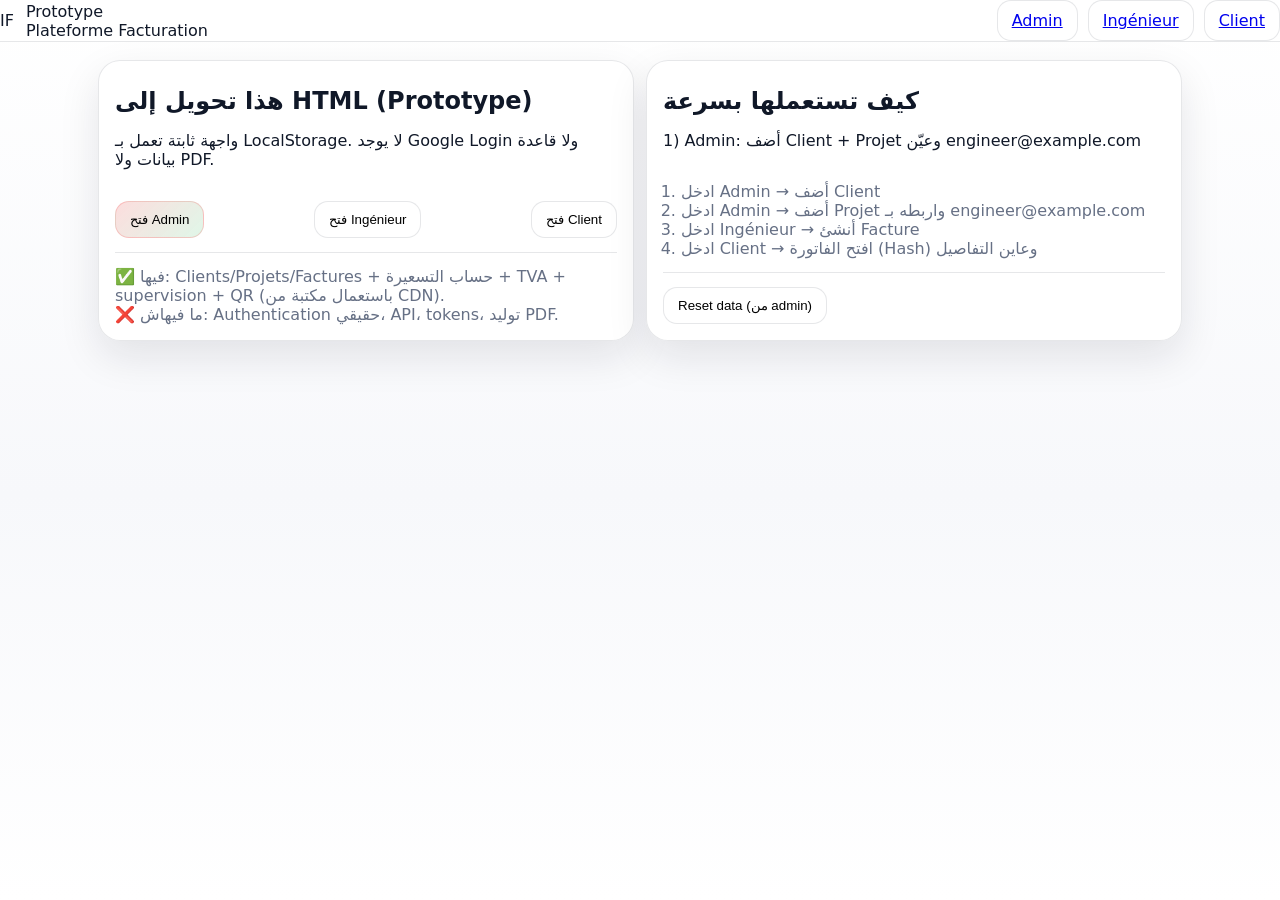
<file: Index.html>
<!doctype html>
<html lang="fr">
<head>
  <meta charset="utf-8"/>
  <meta name="viewport" content="width=device-width,initial-scale=1"/>
  <title>Plateforme Facturation — Prototype HTML</title>
  <link rel="stylesheet" href="styles.css"/>
</head>
<body data-page="home">
  <div class="topbar">
    <div class="row">
      <div class="brand">
        <div class="logo">IF</div>
        <div class="title">
          <div class="k">Prototype</div>
          <div class="t">Plateforme Facturation</div>
        </div>
      </div>
      <div class="nav">
        <a class="btn" href="admin.html">Admin</a>
        <a class="btn" href="engineer.html">Ingénieur</a>
        <a class="btn" href="client.html">Client</a>
      </div>
    </div>
  </div>

  <div class="container">
    <div class="grid two">
      <div class="card">
        <div class="hd">
          <h2>هذا تحويل إلى HTML (Prototype)</h2>
          <p>واجهة ثابتة تعمل بـ LocalStorage. لا يوجد Google Login ولا قاعدة بيانات ولا PDF.</p>
        </div>
        <div class="bd">
          <div class="row">
            <button class="btn primary" id="goAdmin">فتح Admin</button>
            <button class="btn" id="goEngineer">فتح Ingénieur</button>
            <button class="btn" id="goClient">فتح Client</button>
          </div>
          <div class="hr"></div>
          <div class="small muted">
            ✅ فيها: Clients/Projets/Factures + حساب التسعيرة + TVA + supervision + QR (باستعمال مكتبة من CDN).<br/>
            ❌ ما فيهاش: Authentication حقيقي، API، tokens، توليد PDF.
          </div>
        </div>
      </div>

      <div class="card">
        <div class="hd">
          <h2>كيف تستعملها بسرعة</h2>
          <p>1) Admin: أضف Client + Projet وعيّن engineer@example.com</p>
        </div>
        <div class="bd">
          <ol class="small muted" style="margin:0;padding-left:18px">
            <li>ادخل Admin → أضف Client</li>
            <li>ادخل Admin → أضف Projet واربطه بـ engineer@example.com</li>
            <li>ادخل Ingénieur → أنشئ Facture</li>
            <li>ادخل Client → افتح الفاتورة (Hash) وعاين التفاصيل</li>
          </ol>
          <div class="hr"></div>
          <button class="btn ghost" id="resetAll">Reset data (من admin)</button>
        </div>
      </div>
    </div>
  </div>

  <div id="toast" style="position:fixed;left:50%;bottom:22px;transform:translateX(-50%);background:#0f172a;color:#fff;padding:10px 14px;border-radius:14px;opacity:0;transition:.25s;font-size:14px"></div>
  <script src="app.js"></script>
</body>
</html>
</file>
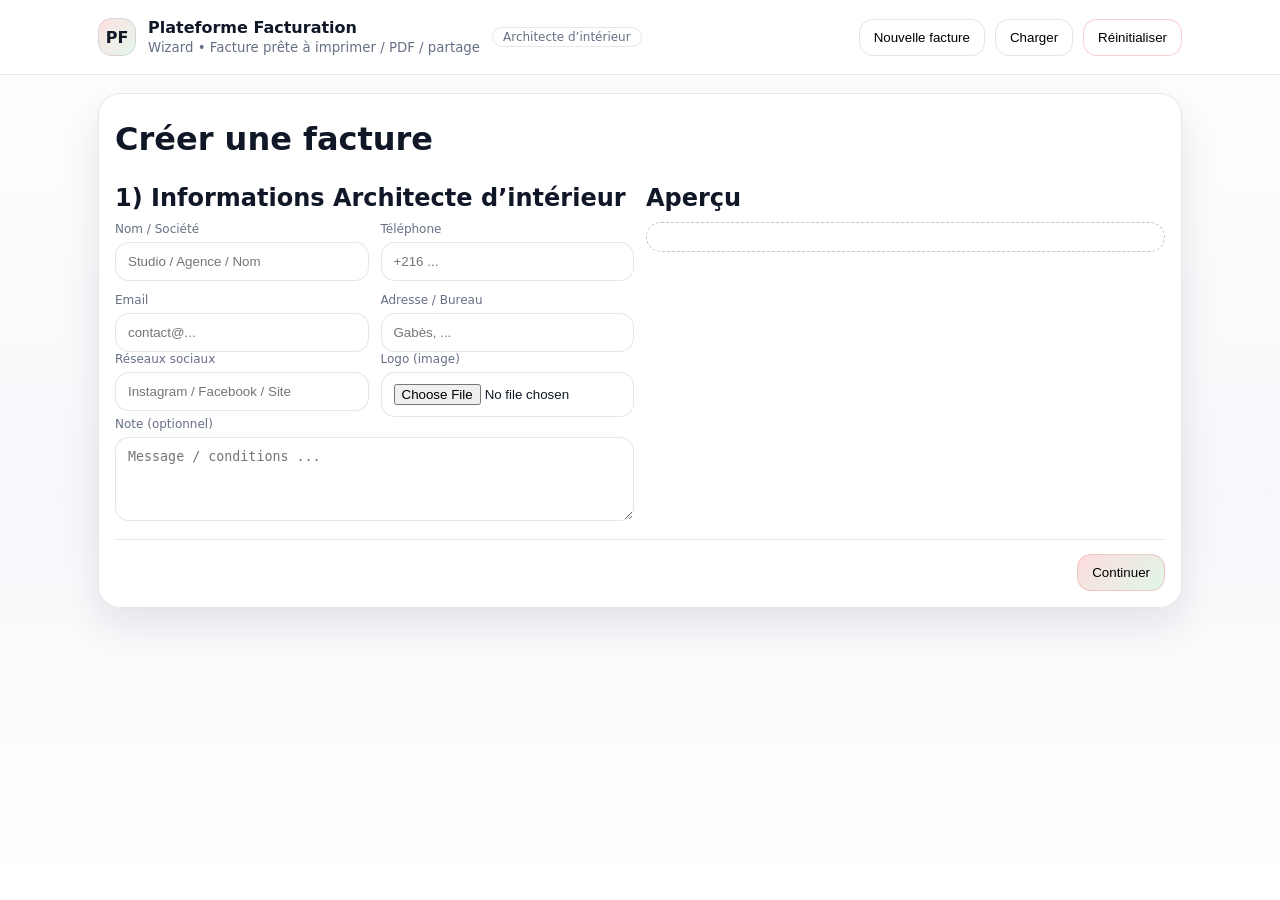
<file: index.html>
<!doctype html>
<html lang="fr">
<head>
  <meta charset="utf-8"/>
  <meta name="viewport" content="width=device-width,initial-scale=1"/>
  <title>Plateforme Facturation</title>
  <link rel="stylesheet" href="styles.css"/>
</head>
<body>
  <div class="topbar">
    <div class="container">
      <div class="row">
        <div class="brand">
          <div class="logoBox">PF</div>
          <div>
            <div style="font-weight:900">Plateforme Facturation</div>
            <small class="muted">Wizard • Facture prête à imprimer / PDF / partage</small>
          </div>
          <span class="badge">Architecte d’intérieur</span>
        </div>
        <div class="nav">
          <button class="btn" id="btnNew">Nouvelle facture</button>
          <button class="btn" id="btnLoad">Charger</button>
          <button class="btn danger" id="btnReset">Réinitialiser</button>
        </div>
      </div>
    </div>
  </div>

  <div class="container">
    <div class="card">
      <div class="hd">
        <h1 style="margin:10px 0 0 0">Créer une facture</h1>
        <div class="steps" id="steps"></div>
      </div>
      <div class="bd">
        <section id="s1">
          <div class="grid two">
            <div>
              <h2>1) Informations Architecte d’intérieur</h2>
              <div class="grid two">
                <div class="field"><label>Nom / Société</label><input id="a_name" placeholder="Studio / Agence / Nom" /></div>
                <div class="field"><label>Téléphone</label><input id="a_phone" placeholder="+216 ..." /></div>
                <div class="field"><label>Email</label><input id="a_email" type="email" placeholder="contact@..." /></div>
                <div class="field"><label>Adresse / Bureau</label><input id="a_address" placeholder="Gabès, ..." /></div>
              </div>
              <div class="grid two">
                <div class="field"><label>Réseaux sociaux</label><input id="a_social" placeholder="Instagram / Facebook / Site" /></div>
                <div class="field"><label>Logo (image)</label><input id="a_logo" type="file" accept="image/*" /></div>
              </div>
              <div class="field"><label>Note (optionnel)</label><textarea id="a_note" placeholder="Message / conditions ..."></textarea></div>
            </div>

            <div>
              <h2>Aperçu</h2>
              <div class="preview" id="preview_arch"></div>
            </div>
          </div>
          <div class="hr"></div>
          <div class="right">
            <button class="btn primary" data-next="2">Continuer</button>
          </div>
        </section>

        <section id="s2" class="hidden">
          <div class="grid two">
            <div>
              <h2>2) Informations Client</h2>
              <div class="grid two">
                <div class="field"><label>Nom client</label><input id="c_name" /></div>
                <div class="field"><label>Téléphone</label><input id="c_phone" /></div>
                <div class="field"><label>Email</label><input id="c_email" type="email" /></div>
                <div class="field"><label>Adresse</label><input id="c_address" /></div>
              </div>
              <div class="field"><label>Remarques client (optionnel)</label><textarea id="c_note"></textarea></div>
            </div>
            <div>
              <h2>Aperçu</h2>
              <div class="preview" id="preview_client"></div>
            </div>
          </div>
          <div class="hr"></div>
          <div class="right">
            <button class="btn" data-prev="1">Retour</button>
            <button class="btn primary" data-next="3">Continuer</button>
          </div>
        </section>

        <section id="s3" class="hidden">
          <div class="grid two">
            <div>
              <h2>3) Projet</h2>
              <div class="grid two">
                <div class="field"><label>Titre du projet</label><input id="p_title" placeholder="Ex: Rénovation appartement S+2" /></div>
                <div class="field"><label>Lieu</label><input id="p_location" placeholder="Ville / Quartier" /></div>
              </div>
              <div class="grid two">
                <div class="field">
                  <label>PROJET (Type)</label>
                  <select id="p_type">
                    <option value="RESIDENTIEL">Résidentiel (Particuliers)</option>
                    <option value="TERTIAIRE">Tertiaire (Entreprises)</option>
                    <option value="COMMERCIAL">Commercial (Retail/CHR)</option>
                    <option value="PUBLIC_CULTUREL">Public et Culturel</option>
                    <option value="SCENOGRAPHIE">Scénographie et Éphémère</option>
                  </select>
                </div>
                <div class="field">
                  <label>Plan 2D: bâtiment</label>
                  <select id="p_isNew">
                    <option value="1">Neuf (depuis الأرض جديدة)</option>
                    <option value="0">Rénovation / existant</option>
                  </select>
                </div>
              </div>
              <div class="grid two">
                <div class="field"><label>Surface (m²)</label><input id="p_m2" type="number" step="0.01" value="0" /></div>
                <div class="field"><label>Façade (ml) (Commercial)</label><input id="p_facade" type="number" step="0.01" value="0" /></div>
              </div>
            </div>
            <div>
              <h2>Aperçu</h2>
              <div class="preview" id="preview_project"></div>
            </div>
          </div>
          <div class="hr"></div>
          <div class="right">
            <button class="btn" data-prev="2">Retour</button>
            <button class="btn primary" data-next="4">Continuer</button>
          </div>
        </section>

        <section id="s4" class="hidden">
          <h2>4) Facture (options)</h2>
          <div class="grid three">
            <div class="card" style="box-shadow:none">
              <div class="bd">
                <div class="field">
                  <label>TVA</label>
                  <select id="i_tva">
                    <option value="0.19">19%</option>
                    <option value="0">0%</option>
                  </select>
                </div>

                <div class="field">
                  <label>Modules</label>
                  <div class="grid" style="gap:8px">
                    <label><input type="checkbox" id="m_plan2d" checked/> Plan aménagé 2D</label>
                    <label><input type="checkbox" id="m_3dint" checked/> 3D intérieur</label>
                    <label><input type="checkbox" id="m_ext" checked/> Extérieur</label>
                    <label><input type="checkbox" id="m_dossier" checked/> Dossier technique</label>
                  </div>
                </div>

                <div class="field">
                  <label>Visites (optionnel)</label>
                  <select id="i_visitsMode">
                    <option value="NONE">Aucune</option>
                    <option value="SINGLE">Visites séparées (100 DT / visite)</option>
                    <option value="MONTHLY">Forfait mensuel (400 DT / 6 visites)</option>
                  </select>
                </div>
                <div class="field">
                  <label>Nombre visites (si séparées)</label>
                  <input id="i_visitsCount" type="number" value="1"/>
                </div>
              </div>
            </div>

            <div class="card" style="grid-column:2/4;box-shadow:none">
              <div class="bd">
                <h3 style="margin-top:0">Calcul automatique</h3>
                <div class="kpi">
                  <div class="box"><div class="muted">Sous-total</div><div class="val" id="k_sub">0.00 DT</div></div>
                  <div class="box"><div class="muted">TVA</div><div class="val" id="k_tax">0.00 DT</div></div>
                  <div class="box"><div class="muted">TOTAL</div><div class="val" id="k_total">0.00 DT</div></div>
                  <div class="box"><div class="muted">Acompte (25%)</div><div class="val" id="k_dep">0.00 DT</div></div>
                </div>
                <div class="hr"></div>
                <table>
                  <thead><tr><th>Désignation</th><th>Qté</th><th>Unité</th><th>PU</th><th>Total</th></tr></thead>
                  <tbody id="lines"></tbody>
                </table>
              </div>
            </div>
          </div>

          <div class="hr"></div>
          <div class="right">
            <button class="btn" data-prev="3">Retour</button>
            <button class="btn primary" id="btnFinish">Générer facture finale</button>
          </div>
        </section>

        <section id="s5" class="hidden">
          <div class="grid two">
            <div class="card" style="box-shadow:none">
              <div class="bd">
                <h2 style="margin-top:0">Facture finale</h2>
                <div class="muted" id="final_meta"></div>
                <div class="hr"></div>
                <div class="right">
                  <button class="btn" id="btnPrint">Imprimer</button>
                  <button class="btn primary" id="btnPdf">Télécharger PDF</button>
                  <button class="btn" id="btnCopy">Copier lien</button>
                </div>
                <div class="hr"></div>
                <div class="preview" id="final_preview"></div>
              </div>
            </div>

            <div class="card" style="box-shadow:none">
              <div class="bd">
                <h2 style="margin-top:0">QR Code</h2>
                <p class="muted">Le QR ouvre le lien public de la facture.</p>
                <canvas id="qrCanvas" style="width:260px;height:260px"></canvas>
                <div class="hr"></div>
                <div class="field">
                  <label>Lien public</label>
                  <input id="publicLink" readonly />
                </div>
                <small class="muted">⚠️ Le lien contient les données (aucune base de données).</small>
              </div>
            </div>
          </div>
          <div class="hr"></div>
          <div class="right">
            <button class="btn" data-prev="4">Retour</button>
            <button class="btn primary" id="btnNew2">Nouvelle facture</button>
          </div>
        </section>

        <section id="publicView" class="hidden">
          <div class="card">
            <div class="hd"><h2 id="pubTitle">Facture</h2><p class="muted" id="pubMeta"></p></div>
            <div class="bd">
              <div id="pubBody"></div>
              <div class="hr"></div>
              <div class="right">
                <button class="btn" id="btnPubPrint">Imprimer</button>
                <button class="btn primary" id="btnPubPdf">Télécharger PDF</button>
              </div>
            </div>
          </div>
        </section>

      </div>
    </div>
  </div>

  <div id="toast" class="toast hidden"></div>
<script src="qrcode.js"></script>
  <script src="app.js"></script>
</body>
</html>
</file>
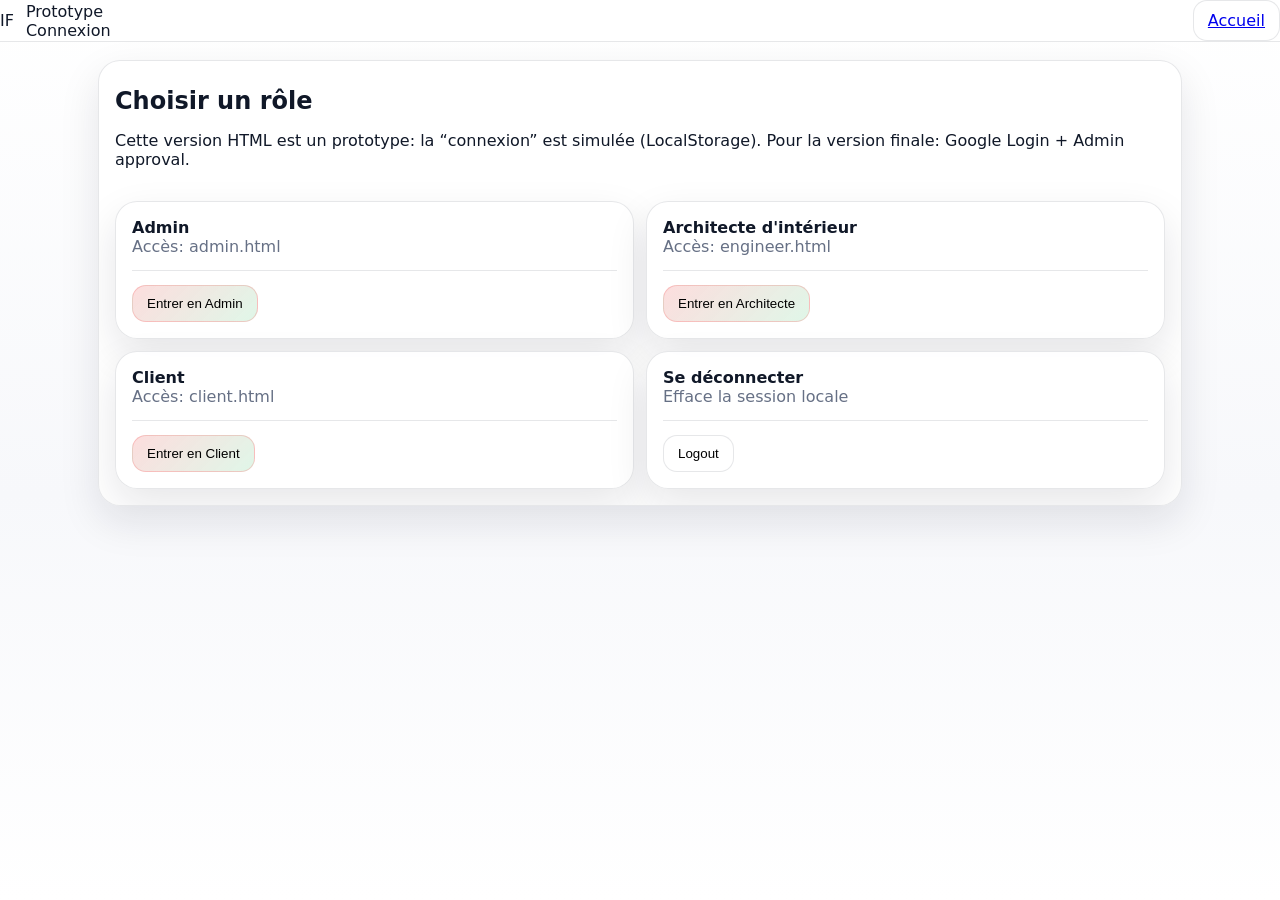
<file: admin.html>
<!doctype html>
<html lang="fr">
<head>
  <meta charset="utf-8"/>
  <meta name="viewport" content="width=device-width,initial-scale=1"/>
  <title>Admin — Prototype HTML</title>
  <link rel="stylesheet" href="styles.css"/>
</head>
<body data-page="admin">
  <div class="topbar">
    <div class="row">
      <div class="brand">
        <div class="logo">IF</div>
        <div class="title">
          <div class="k">Prototype</div>
          <div class="t">Admin</div>
        </div>
      </div>
      <div class="nav">
        <a class="btn" href="index.html">Accueil</a>
        <a class="btn" href="engineer.html">Architecte d'intérieur</a>
        <a class="btn" href="client.html">Client</a>
        <button class="btn ghost" id="resetAll">Reset</button>
      </div>
    </div>
  </div>

  <div class="container grid" style="gap:18px">
    <div class="card">
      <div class="hd">
        <h2>Clients</h2>
        <p>أضف الحرفاء وربط Email (للاستعمال الحقيقي يلزم Backend).</p>
      </div>
      <div class="bd">
        <form id="clientForm" class="grid two">
          <div class="field"><label>Nom</label><input name="name" placeholder="Nom client" required></div>
          <div class="field"><label>Email</label><input name="email" placeholder="client@gmail.com"></div>
          <div class="field"><label>Téléphone</label><input name="phone" placeholder="+216 ..."></div>
          <div class="field"><label>MF / Identifiant fiscal</label><input name="taxId" placeholder="..."></div>
          <div class="field" style="grid-column:1/-1"><label>Adresse</label><textarea name="address" placeholder="Adresse..."></textarea></div>
          <div class="row" style="grid-column:1/-1">
            <button class="btn accent" type="submit">Ajouter</button>
          </div>
        </form>

        <div class="hr"></div>
        <div id="clientsList" class="list"></div>
      </div>
    </div>

    <div class="card">
      <div class="hd">
        <h2>Projets</h2>
        <p>إنشاء مشروع وتعيين مهندس (في هذا Prototype المهندس ثابت: engineer@example.com).</p>
      </div>
      <div class="bd">
        <form id="projectForm" class="grid two">
          <div class="field"><label>Titre</label><input name="title" placeholder="Projet villa..." required></div>
          <div class="field"><label>Localisation</label><input name="location" placeholder="Gabès..."></div>
<div class="field"><label>PROJET</label>
  <select name="projectType" required>
    <option value="RESIDENTIEL">Résidentiel (Particuliers)</option>
    <option value="TERTIAIRE">Tertiaire (Entreprises)</option>
    <option value="COMMERCIAL">Commercial (Retail/CHR)</option>
    <option value="PUBLIC_CULTUREL">Public et Culturel</option>
    <option value="SCENOGRAPHIE">Scénographie et Éphémère</option>
  </select>
  <div class="small muted" style="margin-top:6px">
    Résidentiel : Aménagement/rénovation logements. • Tertiaire : bureaux/coworking. • Commercial : magasins/restaurants/hôtels/cafés. • Public : bibliothèques/musées/écoles. • Scénographie : stands/décors.
  </div>
</div>
          <div class="field"><label>Client</label><select id="clientSelect" name="clientId"></select></div>
          <div class="field"><label>Architecte d'intérieur</label>
            <select id="engineerSelect" name="engineerEmail"></select>
            <div class="small muted" style="margin-top:6px">Par défaut: engineer@example.com (APPROVED).</div>
          </div>
          <div class="row" style="grid-column:1/-1">
            <button class="btn accent" type="submit">Créer projet</button>
          </div>
        </form>

        <div class="hr"></div>
        <div id="projectsList" class="list"></div>
      </div>
    </div>

    <div class="card">
      <div class="hd">
        <h2>Factures</h2>
        <p>قائمة الفواتير + تغيير الحالة.</p>
      </div>
      <div class="bd">
        <div id="invoicesList" class="list"></div>
      </div>
    </div>
  </div>

  <div id="toast" style="position:fixed;left:50%;bottom:22px;transform:translateX(-50%);background:#0f172a;color:#fff;padding:10px 14px;border-radius:14px;opacity:0;transition:.25s;font-size:14px"></div>
  <script src="app.js"></script>

  <!-- ROLE_GUARD -->
  <script>
    (function(){
      const role = localStorage.getItem("role");
      const need = "ADMIN";
      if(!role) { location.replace("login.html"); return; }
      if(need && role !== need && !(need==="ADMIN" && role==="ADMIN")) {
        // admin page requires ADMIN; others require matching role
        location.replace("login.html");
      }
    })();
  </script>

</body>
</html>
</file>
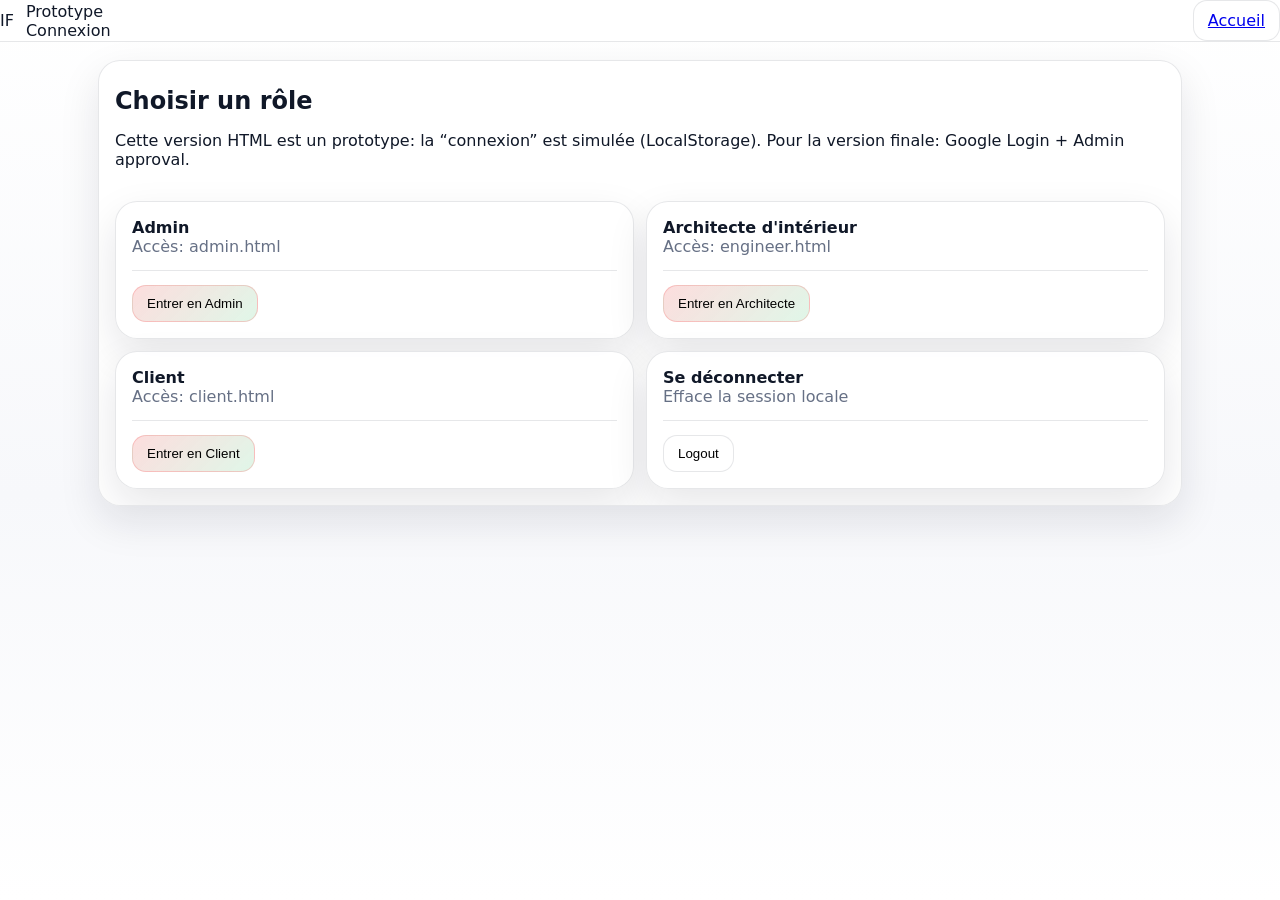
<file: client.html>
<!doctype html>
<html lang="fr">
<head>
  <meta charset="utf-8"/>
  <meta name="viewport" content="width=device-width,initial-scale=1"/>
  <title>Client — Prototype HTML</title>
  <link rel="stylesheet" href="styles.css"/>
</head>
<body data-page="client">
  <div class="topbar">
    <div class="row">
      <div class="brand">
        <div class="logo">IF</div>
        <div class="title">
          <div class="k">Prototype</div>
          <div class="t">Client</div>
        </div>
      </div>
      <div class="nav">
        <a class="btn" href="index.html">Accueil</a>
        <a class="btn" href="admin.html">Admin</a>
        <a class="btn" href="engineer.html">Architecte d'intérieur</a>
        <button class="btn ghost" id="clearHash">Fermer facture</button>
      </div>
    </div>
  </div>

  <div class="container grid" style="gap:18px">
    <div class="card">
      <div class="hd">
        <h2>Mes factures (prototype)</h2>
        <p>في النسخة الحقيقية: الحريف يشوف غير فواتيره عبر Google Login + ربط email.</p>
      </div>
      <div class="bd">
        <div id="myInvoices" class="list"></div>
      </div>
    </div>

    <div id="viewer"></div>
  </div>

  <div id="toast" style="position:fixed;left:50%;bottom:22px;transform:translateX(-50%);background:#0f172a;color:#fff;padding:10px 14px;border-radius:14px;opacity:0;transition:.25s;font-size:14px"></div>
<script src="qr.js"></script>
  <script src="app.js"></script>

  <!-- ROLE_GUARD -->
  <script>
    (function(){
      const role = localStorage.getItem("role");
      const need = "CLIENT";
      if(!role) { location.replace("login.html"); return; }
      if(need && role !== need && !(need==="ADMIN" && role==="ADMIN")) {
        // admin page requires ADMIN; others require matching role
        location.replace("login.html");
      }
    })();
  </script>

</body>
</html>
</file>
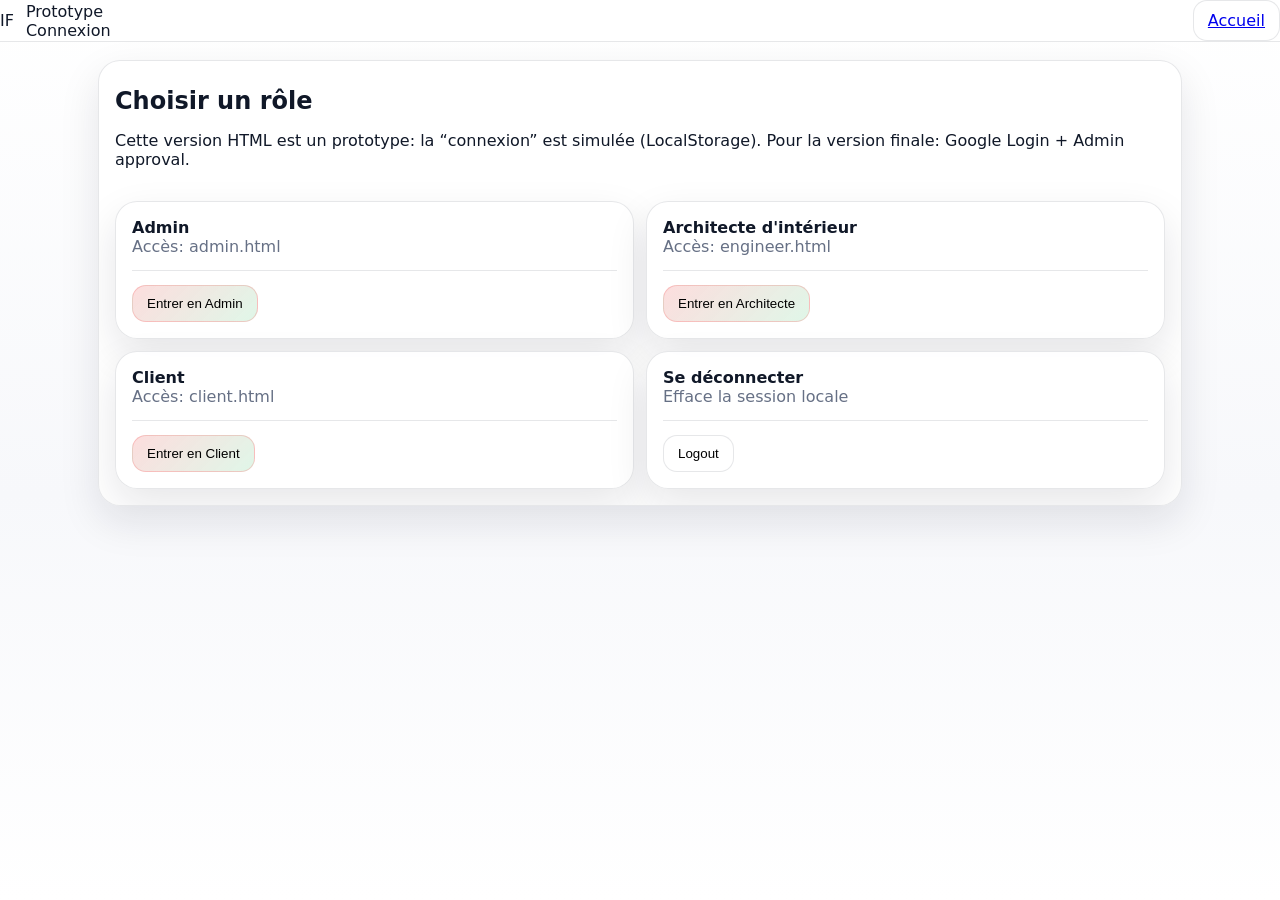
<file: engineer.html>
<!doctype html>
<html lang="fr">
<head>
  <meta charset="utf-8"/>
  <meta name="viewport" content="width=device-width,initial-scale=1"/>
  <title>Architecte d'intérieur — Prototype HTML</title>
  <link rel="stylesheet" href="styles.css"/>
</head>
<body data-page="engineer">
  <div class="topbar">
    <div class="row">
      <div class="brand">
        <div class="logo">IF</div>
        <div class="title">
          <div class="k">Prototype</div>
          <div class="t">Architecte d'intérieur</div>
        </div>
      </div>
      <div class="nav">
        <a class="btn" href="index.html">Accueil</a>
        <a class="btn" href="admin.html">Admin</a>
        <a class="btn" href="client.html">Client</a>
      </div>
    </div>
  </div>

  <div class="container grid" style="gap:18px">
    <div class="card">
      <div class="hd">
        <h2>Identité (prototype)</h2>
        <p>Email: <b id="meEmail"></b> — Statut: <b id="meStatus"></b></p>
      </div>
      <div class="bd small muted">
        في النسخة الحقيقية: Google Login + Approval من Admin.
      </div>
    </div>

    <div class="grid two" style="gap:18px">
      <div class="card">
        <div class="hd">
          <h2>Créer une facture</h2>
          <p>ادخل المساحات — الحساب تلقائي (سعر موحّد).</p>
        </div>
        <div class="bd">
          <form id="invoiceForm" class="grid" style="gap:16px">
            <div class="grid two">
              <div class="field">
                <label>Projet</label>
                <select id="projectSelect" name="projectId"></select>
              </div>
              <div class="field">
                <label>TVA</label>
                <select name="tvaRate">
                  <option value="0">0%</option>
                  <option value="0.19" selected>19%</option>
                </select>
              </div>

<div class="field">
  <label>Tarification (selon PROJET)</label>
  <select name="billingProjectType" id="billingProjectType">
    <option value="AUTO" selected>Auto (type du projet)</option>
    <option value="RESIDENTIEL">Résidentiel</option>
    <option value="TERTIAIRE">Tertiaire</option>
    <option value="COMMERCIAL">Commercial</option>
    <option value="PUBLIC_CULTUREL">Public et Culturel</option>
    <option value="SCENOGRAPHIE">Scénographie et Éphémère</option>
  </select>
  <div class="small muted" id="billingInfo" style="margin-top:6px">Auto: يعتمد نوع المشروع اللي عمله Admin.</div>
</div>

              <div class="field">
                <label>Plan de paiement</label>
                <select name="paymentPlan">
                  <option value="FOUR_INSTALLMENTS" selected>4 échéances (25% chacune)</option>
                  <option value="FULL_PAYMENT">Paiement total</option>
                </select>
              </div>
              <div class="field">
                <label>Mode de paiement</label>
                <select name="paymentMethod">
                  <option value="BOTH" selected>Virement bancaire ou espèces</option>
                  <option value="BANK_TRANSFER">Virement bancaire</option>
                  <option value="CASH">Espèces</option>
                </select>
              <div class="card"><div class="bd">
  <div style="display:flex;align-items:center;justify-content:space-between;gap:10px;flex-wrap:wrap">
    <div>
      <div style="font-weight:900">Tarifs appliqués (selon PROJET)</div>
      <div class="small muted" id="pricingContext">—</div>
    </div>
    <span class="badge" id="pricingBadge">—</span>
  </div>
  <div class="hr"></div>
  <table>
    <thead>
      <tr><th>Service</th><th>Unité</th><th class="right">Prix</th></tr>
    </thead>
    <tbody id="pricingTable">
      <!-- Filled by JS -->
    </tbody>
  </table>
  <div class="small muted" style="margin-top:10px">
    * Les tarifs sont unifiés. Les tarifs “Commercial” s’appliquent si le PROJET = Commercial (Retail/CHR).
  </div>
</div></div>

</div>
            </div>

            <div class="card"><div class="bd">
              <div style="font-weight:800;margin-bottom:8px">Plan aménagé 2D <span class="badge" id="pricePlan2D">—</span></div>
              <div class="row">
                <label class="small"><input type="checkbox" name="plan2dEnabled" checked> Activer</label>
                <select name="plan2dType" class="btn">
                  <option value="NEUF">Neuf (7 DT/m²)</option>
                  <option value="RENO">Rénovation (5 DT/m²)</option>
                </select>
              </div>
              <div class="field" style="margin-top:10px">
                <label id="extLabel">Surface couverte (m²)</label>
                <input type="number" name="plan2dSurface" value="0" min="0" step="0.01">
              </div>
            </div></div>

            <div class="grid two">
              <div class="card"><div class="bd">
                <div style="font-weight:800;margin-bottom:8px">3D intérieur <span class="badge" id="price3D">—</span></div>
                <label class="small"><input type="checkbox" name="interior3dEnabled" checked> Activer</label>
                <div class="field" style="margin-top:10px">
                  <label>Surface (m²)</label>
                  <input type="number" name="interior3dSurface" value="0" min="0" step="0.01">
                </div>
              </div></div>

              <div class="card"><div class="bd">
                <div style="font-weight:800;margin-bottom:8px">Dossier technique <span class="badge" id="priceDossier">—</span></div>
                <label class="small"><input type="checkbox" name="dossierEnabled" checked> Activer</label>
                <div class="field" style="margin-top:10px">
                  <label>Surface (m²)</label>
                  <input type="number" name="dossierSurface" value="0" min="0" step="0.01">
                </div>
              </div></div>

              <div class="card"><div class="bd">
                <div style="font-weight:800;margin-bottom:8px">Extérieur / Façade <span class="badge" id="priceExt">—</span></div>
                <label class="small"><input type="checkbox" name="extEnabled"> Activer</label>
                <div class="field" style="margin-top:10px">
                  <label>Surface (m²)</label>
                  <input type="number" name="extSurface" value="0" min="0" step="0.01">
                </div>
                <div class="small muted" id="extHint" style="margin-top:6px">Résidentiel/Tertiaire/Public/Scéno: 10 DT/m² couvert.</div>
              </div></div>

              <div class="card"><div class="bd">
                <div style="font-weight:800;margin-bottom:8px">Supervision / visites <span class="badge" id="priceSup">—</span></div>
                <div class="field">
                  <label>Mode</label>
                  <select name="supervisionMode">
                    <option value="NONE" selected>Aucune</option>
                    <option value="FORFAIT">Forfait (400 DT/mois, 6 visites)</option>
                    <option value="VISITS">Visites séparées (100 DT/visite)</option>
                    <option value="FORFAIT_PLUS_EXTRA">Forfait + extra</option>
                  </select>
                </div>
                <div class="grid three" style="margin-top:10px">
                  <div class="field"><label>Mois</label><input type="number" name="months" value="0" min="0"></div>
                  <div class="field"><label>Visites</label><input type="number" name="visits" value="0" min="0"></div>
                  <div class="field"><label>Extra</label><input type="number" name="extraVisits" value="0" min="0"></div>
                </div>
                <label class="small" style="display:block;margin-top:8px">
                  <input type="checkbox" name="ownerApproved"> Approbation du propriétaire (si extra)
                </label>
              </div></div>
            </div>

            <button class="btn accent" type="submit">Créer facture (Prototype)</button>
          </form>
        </div>
      </div>

      <div class="card">
        <div class="hd">
          <h2>Preview</h2>
          <p>Résumé + QR pour ouvrir côté client.</p>
        </div>
        <div class="bd">
          <div class="row" style="justify-content:space-between">
            <div>
              <div class="muted small">Numéro</div>
              <div style="font-weight:900;font-size:20px" id="prevNum">—</div>
            </div>
            <div class="right">
              <a class="btn" id="prevLink" href="client.html">Ouvrir côté client</a>
        <button class="btn primary" id="btnPdf" type="button">Télécharger PDF</button>
            </div>
          </div>

          <div class="hr"></div>

          <div class="grid two">
            <div><div class="muted small">Client</div><div style="font-weight:800" id="prevClient">—</div></div>
            <div><div class="muted small">Projet</div><div style="font-weight:800" id="prevProject">—</div><div class="small muted">Type: <b id="prevType">—</b></div></div>
          </div>

          <div class="hr"></div>

          <table>
            <thead><tr><th>Désignation</th><th class="right">Qté</th><th>Unité</th><th class="right">PU</th><th class="right">Total</th></tr></thead>
            <tbody id="prevLines"></tbody>
          </table>

          <div class="hr"></div>

          <div class="grid three">
            <div class="card"><div class="bd"><div class="muted small">Sous-total</div><div style="font-weight:900;font-size:18px" id="prevSubtotal">—</div></div></div>
            <div class="card"><div class="bd"><div class="muted small">TVA</div><div style="font-weight:900;font-size:18px" id="prevTax">—</div></div></div>
            <div class="card"><div class="bd"><div class="muted small">Total</div><div style="font-weight:900;font-size:18px" id="prevTotal">—</div></div></div>
          </div>

          <div class="hr"></div>
          <div class="card"><div class="bd">
            <div style="font-weight:900">Modalités de paiement</div>
            <div class="small muted" style="margin-top:6px" id="prevPay">—</div>
          </div></div>

          <div class="hr"></div>
          <div class="row">
            <div id="qr" class="card" style="padding:10px;border-radius:18px"></div>
            <div class="small muted">
              QR هنا يخدم عبر مكتبة من CDN (يحتاج إنترنت).
            </div>
          </div>
        </div>
      </div>
    </div>
  </div>

  <div id="toast" style="position:fixed;left:50%;bottom:22px;transform:translateX(-50%);background:#0f172a;color:#fff;padding:10px 14px;border-radius:14px;opacity:0;transition:.25s;font-size:14px"></div>

  <!-- QR code library (online) -->
<script src="qr.js"></script>
  <script src="app.js"></script>

  <!-- ROLE_GUARD -->
  <script>
    (function(){
      const role = localStorage.getItem("role");
      const need = "ENGINEER";
      if(!role) { location.replace("login.html"); return; }
      if(need && role !== need && !(need==="ADMIN" && role==="ADMIN")) {
        // admin page requires ADMIN; others require matching role
        location.replace("login.html");
      }
    })();
  </script>

</body>
</html>
</file>
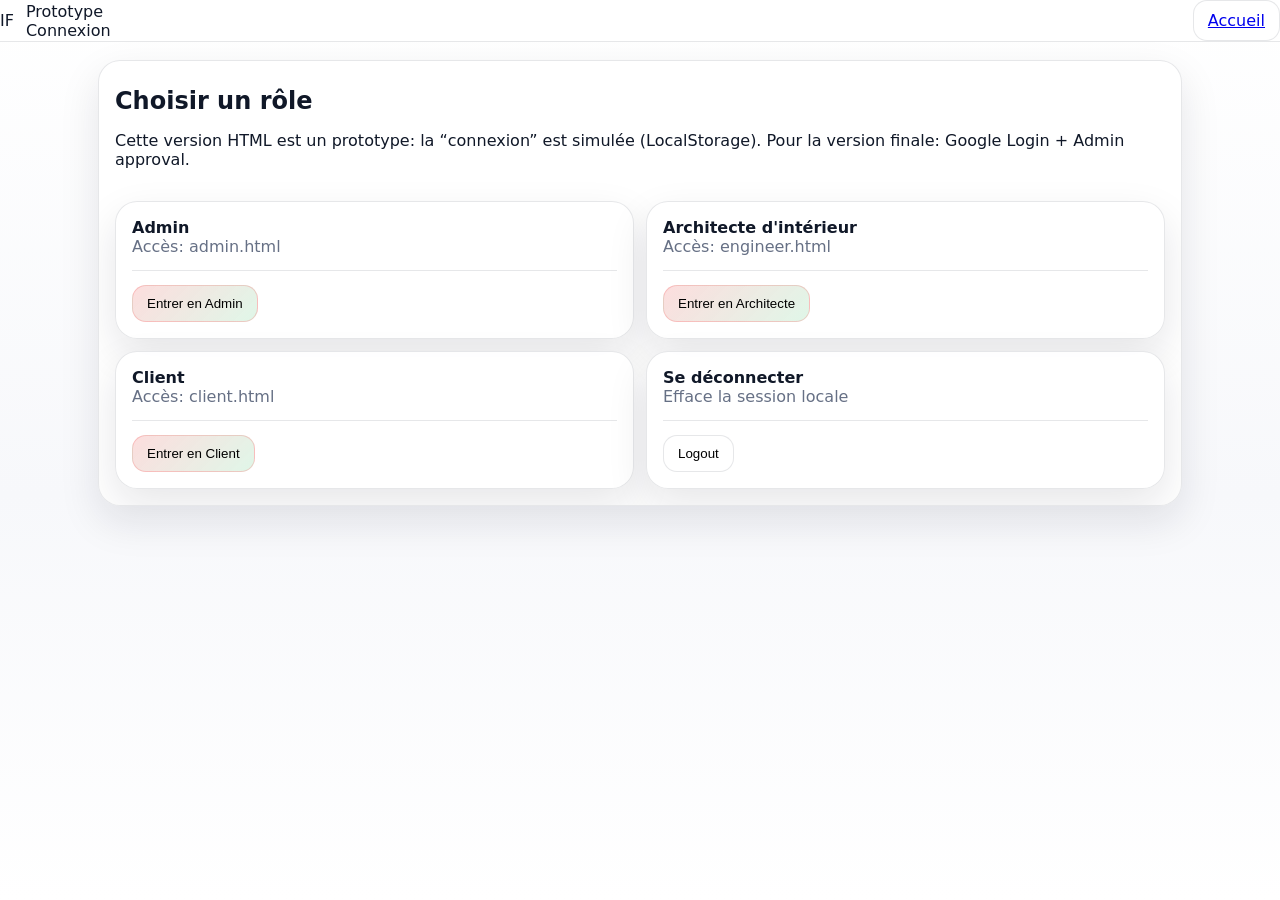
<file: login.html>
<!doctype html>
<html lang="fr">
<head>
  <meta charset="utf-8"/>
  <meta name="viewport" content="width=device-width,initial-scale=1"/>
  <title>Connexion — Prototype</title>
  <link rel="stylesheet" href="styles.css"/>
</head>
<body>
  <div class="topbar">
    <div class="row">
      <div class="brand">
        <div class="logo">IF</div>
        <div class="title">
          <div class="k">Prototype</div>
          <div class="t">Connexion</div>
        </div>
      </div>
      <div class="nav">
        <a class="btn" href="index.html">Accueil</a>
      </div>
    </div>
  </div>

  <div class="container">
    <div class="card">
      <div class="hd">
        <h2>Choisir un rôle</h2>
        <p>Cette version HTML est un prototype: la “connexion” est simulée (LocalStorage). Pour la version finale: Google Login + Admin approval.</p>
      </div>
      <div class="bd">
        <div class="grid two">
          <div class="card"><div class="bd">
            <div style="font-weight:900">Admin</div>
            <div class="small muted">Accès: admin.html</div>
            <div class="hr"></div>
            <button class="btn primary" id="loginAdmin">Entrer en Admin</button>
          </div></div>

          <div class="card"><div class="bd">
            <div style="font-weight:900">Architecte d'intérieur</div>
            <div class="small muted">Accès: engineer.html</div>
            <div class="hr"></div>
            <button class="btn primary" id="loginEng">Entrer en Architecte</button>
          </div></div>

          <div class="card"><div class="bd">
            <div style="font-weight:900">Client</div>
            <div class="small muted">Accès: client.html</div>
            <div class="hr"></div>
            <button class="btn primary" id="loginClient">Entrer en Client</button>
          </div></div>

          <div class="card"><div class="bd">
            <div style="font-weight:900">Se déconnecter</div>
            <div class="small muted">Efface la session locale</div>
            <div class="hr"></div>
            <button class="btn ghost" id="logout">Logout</button>
          </div></div>
        </div>
      </div>
    </div>
  </div>

  <div id="toast" style="position:fixed;left:50%;bottom:22px;transform:translateX(-50%);background:#0f172a;color:#fff;padding:10px 14px;border-radius:14px;opacity:0;transition:.25s;font-size:14px"></div>
  <script src="app.js"></script>
  <script>
    document.addEventListener("DOMContentLoaded", ()=>{
      document.getElementById("loginAdmin").onclick = ()=> { localStorage.setItem("role","ADMIN"); location.href="admin.html"; };
      document.getElementById("loginEng").onclick = ()=> { localStorage.setItem("role","ENGINEER"); location.href="engineer.html"; };
      document.getElementById("loginClient").onclick = ()=> { localStorage.setItem("role","CLIENT"); location.href="client.html"; };
      document.getElementById("logout").onclick = ()=> { localStorage.removeItem("role"); location.href="index.html"; };
    });
  </script>
</body>
</html>
</file>
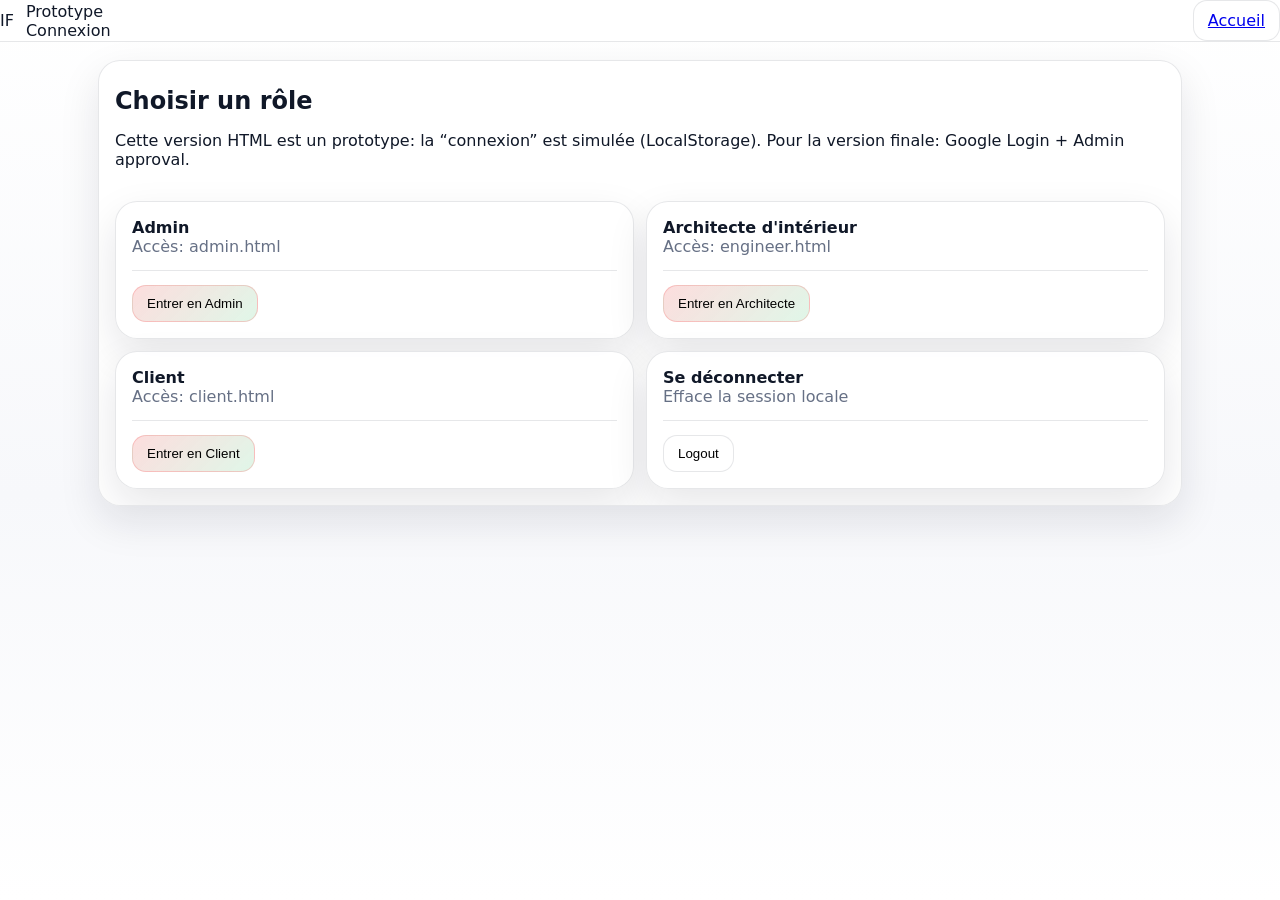
<file: profile.html>
<!doctype html>
<html lang="fr">
<head>
  <meta charset="utf-8"/>
  <meta name="viewport" content="width=device-width,initial-scale=1"/>
  <title>Profil — Architecte d'intérieur</title>
  <link rel="stylesheet" href="styles.css"/>
</head>
<body>
  <div class="topbar">
    <div class="row">
      <div class="brand">
        <div class="logo">IF</div>
        <div class="title">
          <div class="k">Profil</div>
          <div class="t">Architecte d'intérieur</div>
        </div>
      </div>
      <div class="nav">
        <a class="btn" href="index.html">Accueil</a>
        <a class="btn" href="login.html">Connexion</a>
        <a class="btn" href="engineer.html">Factures</a>
      </div>
    </div>
  </div>

  <div class="container">
    <div class="card">
      <div class="hd">
        <h2 id="pName">—</h2>
        <p class="muted" id="pCompany">—</p>
      </div>
      <div class="bd">
        <div class="grid two">
          <div class="card"><div class="bd">
            <div style="display:flex;gap:14px;align-items:center">
              <img id="pLogo" alt="Logo" style="width:84px;height:84px;object-fit:cover;border-radius:18px;border:1px solid var(--line);background:#fff" />
              <div>
                <div class="small muted">Contact</div>
                <div id="pContact" style="font-weight:800">—</div>
                <div class="small muted" id="pLocation" style="margin-top:6px">—</div>
              </div>
            </div>
            <div class="hr"></div>
            <div class="small muted">Réseaux sociaux</div>
            <div id="pSocial" style="margin-top:8px;display:flex;gap:8px;flex-wrap:wrap"></div>
          </div></div>

          <div class="card"><div class="bd">
            <div class="row" style="justify-content:space-between;align-items:flex-start">
              <div>
                <div class="small muted">Évaluation</div>
                <div style="display:flex;align-items:center;gap:10px;margin-top:6px">
                  <div id="pStars" style="font-size:20px;letter-spacing:2px">—</div>
                  <div class="small muted"><b id="pAvg">—</b> (<span id="pCount">0</span>)</div>
                </div>
              </div>
              <div>
                <button class="btn" id="btnLike" type="button">👍 J’aime <span class="badge" id="pLikes">0</span></button>
              </div>
            </div>
            <div class="hr"></div>

            <div class="small muted">Donner une note</div>
            <div class="row" style="gap:8px;flex-wrap:wrap;margin-top:8px">
              <select id="rateSel">
                <option value="5">★★★★★ (5)</option>
                <option value="4">★★★★☆ (4)</option>
                <option value="3">★★★☆☆ (3)</option>
                <option value="2">★★☆☆☆ (2)</option>
                <option value="1">★☆☆☆☆ (1)</option>
              </select>
              <input id="visitorName" placeholder="Votre nom (optionnel)">
              <button class="btn primary" id="btnRate" type="button">Envoyer</button>
            </div>

            <div class="hr"></div>
            <div class="small muted">Commentaires</div>
            <div class="row" style="gap:8px;flex-wrap:wrap;margin-top:8px">
              <input id="cName" placeholder="Votre nom (optionnel)">
              <input id="cText" placeholder="Votre commentaire..." style="flex:1;min-width:240px">
              <button class="btn" id="btnComment" type="button">Publier</button>
            </div>
            <div id="comments" style="margin-top:12px"></div>
          </div></div>
        </div>

        <div class="hr"></div>
        <div class="row" style="justify-content:space-between;align-items:center">
          <h3 style="margin:0">Portfolio</h3>
          <span class="small muted">Réalisations / projets</span>
        </div>
        <div id="portfolio" class="grid three" style="margin-top:12px"></div>
      </div>
    </div>

    <div class="card" id="editCard" style="margin-top:16px;display:none">
      <div class="hd">
        <h2>Modifier mon profil</h2>
        <p>Visible pour les clients et visiteurs. (Prototype: stocké localement)</p>
      </div>
      <div class="bd">
        <form id="profileForm" class="grid two">
          <div class="field"><label>Nom complet</label><input name="fullName" required></div>
          <div class="field"><label>Nom de la société / Studio</label><input name="company" required></div>

          <div class="field"><label>Email</label><input name="email" required></div>
          <div class="field"><label>Téléphone</label><input name="phone"></div>

          <div class="field"><label>Adresse / Emplacement bureau</label><input name="office"></div>
          <div class="field"><label>Ville</label><input name="city" placeholder="Gabès..."></div>

          <div class="field"><label>Instagram (lien)</label><input name="instagram" placeholder="https://..."></div>
          <div class="field"><label>Facebook (lien)</label><input name="facebook" placeholder="https://..."></div>

          <div class="field"><label>LinkedIn (lien)</label><input name="linkedin" placeholder="https://..."></div>
          <div class="field"><label>Site web (lien)</label><input name="website" placeholder="https://..."></div>

          <div class="field" style="grid-column:1/-1">
            <label>Logo (image)</label>
            <input type="file" id="logoFile" accept="image/*">
            <div class="small muted" style="margin-top:6px">Le logo est enregistré localement (offline). Pour la version finale: stockage cloud sécurisé.</div>
          </div>

          <div style="grid-column:1/-1;display:flex;gap:10px;justify-content:flex-end">
            <button class="btn" type="button" id="btnCancel">Annuler</button>
            <button class="btn primary" type="submit">Enregistrer</button>
          </div>
        </form>

        <div class="hr"></div>
        <h3 style="margin:0 0 10px 0">Ajouter au Portfolio</h3>
        <form id="pfForm" class="grid two">
          <div class="field"><label>Titre</label><input name="title" required></div>
          <div class="field"><label>Catégorie</label>
            <select name="cat">
              <option value="Résidentiel">Résidentiel</option>
              <option value="Tertiaire">Tertiaire</option>
              <option value="Commercial">Commercial</option>
              <option value="Public & Culturel">Public & Culturel</option>
              <option value="Scénographie">Scénographie</option>
            </select>
          </div>
          <div class="field" style="grid-column:1/-1"><label>Description</label><input name="desc" placeholder="Courte description..."></div>
          <div class="field" style="grid-column:1/-1"><label>Images (1-3)</label><input type="file" id="pfFiles" accept="image/*" multiple></div>
          <div style="grid-column:1/-1;display:flex;gap:10px;justify-content:flex-end">
            <button class="btn" type="submit">Ajouter</button>
          </div>
        </form>
      </div>
    </div>

  </div>

  <!-- ROLE_GUARD -->
  <script>
    (function(){
      const role = localStorage.getItem("role");
      const params = new URLSearchParams(location.search);
      const viewing = params.get("id"); // public view by id
      if(!viewing && role !== "ENGINEER"){
        location.replace("login.html");
      }
    })();
  </script>

  <script src="qr.js"></script>
  <script src="app.js"></script>
  <script>
    document.addEventListener("DOMContentLoaded", ()=>{
      App.profilePage();
    });
  </script>
</body>
</html>
</file>
<file: styles.css>
:root{
  --bg:#f7f8fb; --card:#fff; --text:#101828; --muted:#667085;
  --line:rgba(16,24,40,.10); --shadow:0 16px 40px rgba(16,24,40,.10);
  --radius:22px; --accent:#ef4444; --accent2:#22c55e;
}
*{box-sizing:border-box}
html,body{height:100%}
body{margin:0;font-family:system-ui,-apple-system,Segoe UI,Roboto,Arial;background:linear-gradient(180deg,#ffffff,#f7f8fb 55%,#ffffff);color:var(--text)}
.container{max-width:1120px;margin:0 auto;padding:18px}
.topbar{position:sticky;top:0;z-index:20;background:rgba(255,255,255,.86);border-bottom:1px solid var(--line);backdrop-filter: blur(10px)}
.row{display:flex;align-items:center;justify-content:space-between;gap:12px;flex-wrap:wrap}
.brand{display:flex;align-items:center;gap:12px}
.logoBox{width:38px;height:38px;border-radius:14px;border:1px solid var(--line);background:linear-gradient(135deg, rgba(239,68,68,.16), rgba(34,197,94,.12));display:flex;align-items:center;justify-content:center;font-weight:900}
.badge{display:inline-block;padding:2px 10px;border-radius:999px;border:1px solid var(--line);font-size:12px;color:var(--muted)}
.nav{display:flex;gap:10px;flex-wrap:wrap;align-items:center}
.btn{border:1px solid var(--line);padding:10px 14px;border-radius:14px;background:#fff;cursor:pointer;display:inline-flex;align-items:center;gap:8px}
.btn:hover{border-color:rgba(16,24,40,.22)}
.btn.primary{background:linear-gradient(135deg, rgba(239,68,68,.18), rgba(34,197,94,.14));border-color:rgba(239,68,68,.22)}
.btn.danger{border-color:rgba(239,68,68,.25)}
.grid{display:grid;gap:12px}
.grid.two{grid-template-columns:repeat(2,minmax(0,1fr))}
.grid.three{grid-template-columns:repeat(3,minmax(0,1fr))}
@media(max-width:980px){.grid.two,.grid.three{grid-template-columns:1fr}}
.card{border:1px solid var(--line);background:rgba(255,255,255,.92);border-radius:var(--radius);box-shadow:var(--shadow);overflow:hidden}
.hd{padding:16px 16px 0 16px}
.bd{padding:16px}
h1,h2,h3{margin:10px 0}
.muted{color:var(--muted)}
.hr{height:1px;background:var(--line);margin:14px 0}
.field label{display:block;font-size:12px;color:var(--muted);margin-bottom:6px}
input,select,textarea{width:100%;padding:11px 12px;border-radius:14px;border:1px solid var(--line);background:#fff;color:var(--text);outline:none}
textarea{min-height:84px;resize:vertical}
.steps{display:flex;gap:10px;flex-wrap:wrap}
.step{display:flex;align-items:center;gap:8px;padding:8px 10px;border-radius:999px;border:1px solid var(--line);background:#fff}
.step .dot{width:22px;height:22px;border-radius:999px;border:1px solid var(--line);display:flex;align-items:center;justify-content:center;font-size:12px;color:var(--muted)}
.step.active{border-color:rgba(239,68,68,.25);background:linear-gradient(135deg, rgba(239,68,68,.12), rgba(34,197,94,.10))}
.step.active .dot{color:#111}
table{width:100%;border-collapse:collapse}
th,td{padding:10px 8px;border-bottom:1px solid var(--line);text-align:left;font-size:14px;vertical-align:top}
th{color:var(--muted);font-weight:800}
.kpi{display:flex;gap:12px;flex-wrap:wrap}
.kpi .box{flex:1;min-width:210px;border:1px solid var(--line);border-radius:18px;padding:12px;background:#fff}
.kpi .val{font-weight:900;font-size:20px}
.right{display:flex;justify-content:flex-end;gap:10px;flex-wrap:wrap}
.preview{border:1px dashed rgba(16,24,40,.25);border-radius:18px;padding:14px;background:rgba(255,255,255,.65)}
.hidden{display:none!important}
.toast{position:fixed;right:18px;bottom:18px;background:#fff;border:1px solid var(--line);padding:10px 12px;border-radius:14px;max-width:360px;box-shadow:0 10px 30px rgba(16,24,40,.12)}
</file>
